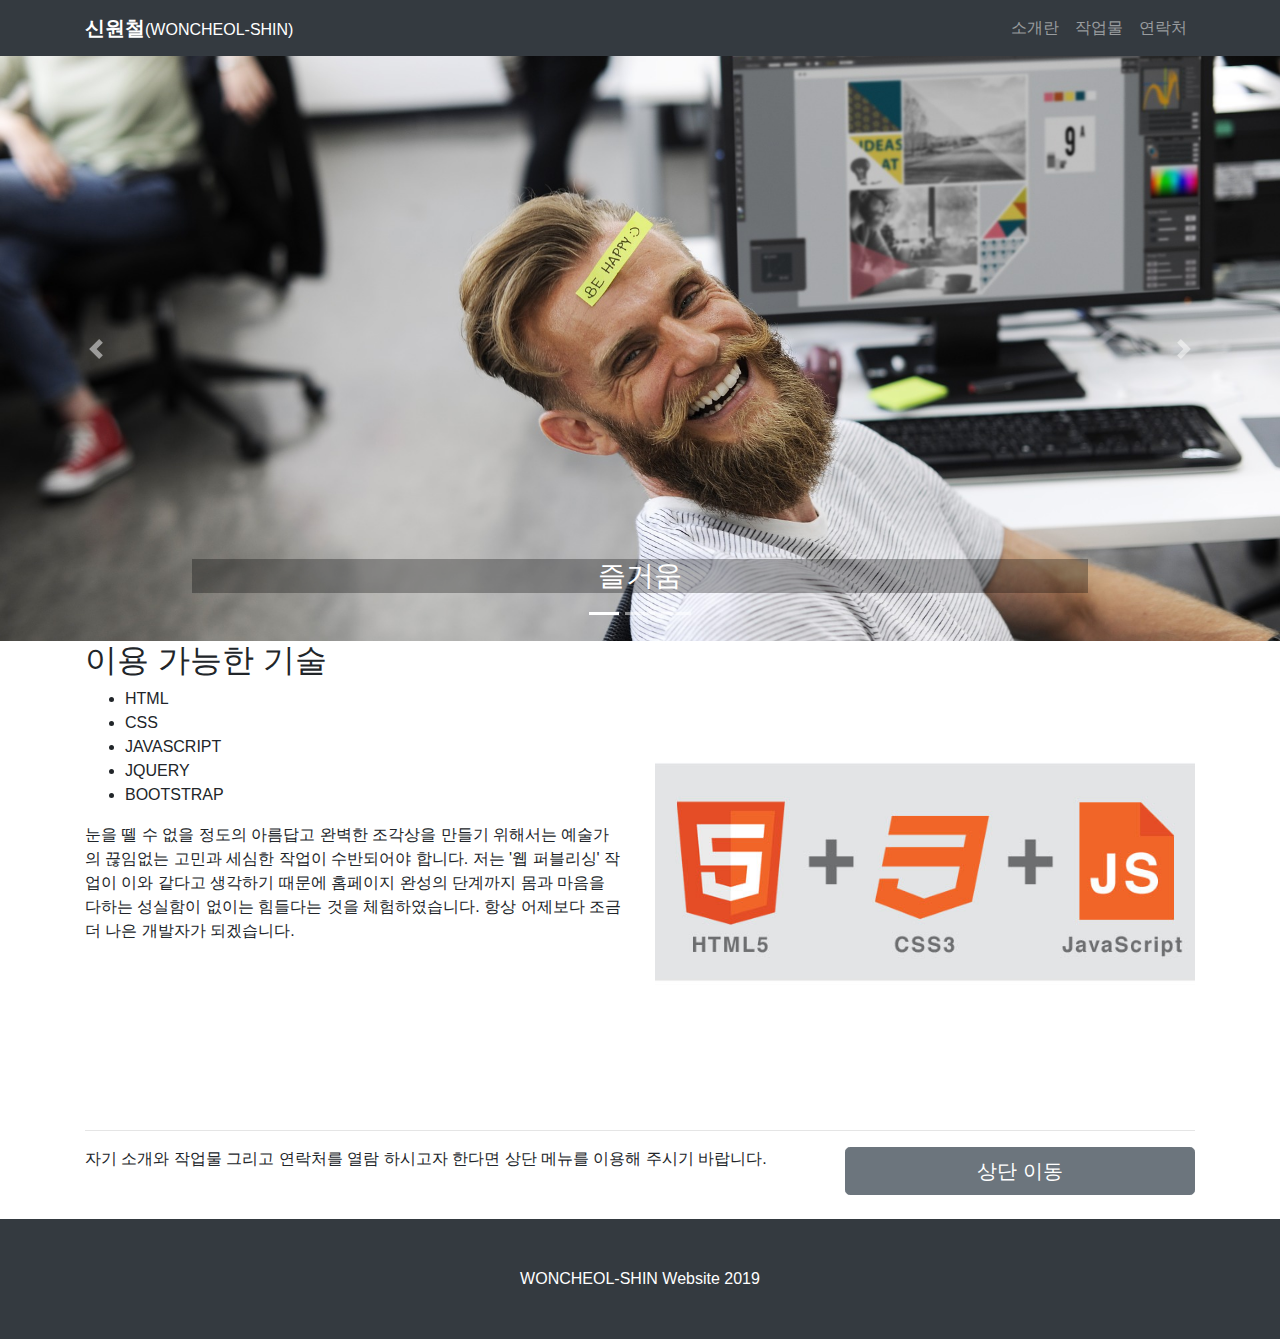
<file: index.html>
<!DOCTYPE html>
<html lang="en">
<head>
  <meta charset="utf-8">
  <meta name="viewport" content="width=device-width, initial-scale=1, shrink-to-fit=no">
  <meta name="description" content="">
  <meta name="author" content="">
  <title>Front-End dev. woncheol-shin</title>
  <link href="vendor/bootstrap/css/bootstrap.min.css" rel="stylesheet">
  <link href="css/modern-business.css" rel="stylesheet">

</head>

<body>
  <nav class="navbar fixed-top navbar-expand-lg navbar-dark bg-dark fixed-top">
    <div class="container">
      <a class="navbar-brand" href="index.html"><strong>신원철</strong><small>(WONCHEOL-SHIN)</small></a>
      <button class="navbar-toggler navbar-toggler-right" type="button" data-toggle="collapse" data-target="#navbarResponsive" aria-controls="navbarResponsive" aria-expanded="false" aria-label="Toggle navigation">
        <span class="navbar-toggler-icon"></span>
      </button>
      <div class="collapse navbar-collapse" id="navbarResponsive">
        <ul class="navbar-nav ml-auto">
          <li class="nav-item">
            <a class="nav-link" href="about.html">소개란</a>
          </li>
          <li class="nav-item">
            <a class="nav-link" href="portfolio-1-col.html">작업물</a>
          </li>
          <li class="nav-item">
            <a class="nav-link" href="contact.html">연락처</a>
          </li>
        </ul>
      </div>
    </div>
  </nav>

  <header>
    <div id="carouselExampleIndicators" class="carousel slide" data-ride="carousel">
      <ol class="carousel-indicators">
        <li data-target="#carouselExampleIndicators" data-slide-to="0" class="active"></li>
        <li data-target="#carouselExampleIndicators" data-slide-to="1"></li>
        <li data-target="#carouselExampleIndicators" data-slide-to="2"></li>
      </ol>
      <div class="carousel-inner" role="listbox">
        <div class="carousel-item active" style="background-image: url('./images/behappy.jpg')">
          <div class="carousel-caption d-none d-md-block">
            <h3>즐거움</h3>
            
          </div>
        </div>
        <div class="carousel-item" style="background-image: url('./images/learnto.jpg')">
          <div class="carousel-caption d-none d-md-block">
            <h3>배움</h3>
            
          </div>
        </div>
        <div class="carousel-item" style="background-image: url('./images/standup.jpg')">
          <div class="carousel-caption d-none d-md-block">
            <h3>태도</h3>
            
          </div>
        </div>
      </div>
      <a class="carousel-control-prev" href="#carouselExampleIndicators" role="button" data-slide="prev">
        <span class="carousel-control-prev-icon" aria-hidden="true"></span>
        <span class="sr-only">Previous</span>
      </a>
      <a class="carousel-control-next" href="#carouselExampleIndicators" role="button" data-slide="next">
        <span class="carousel-control-next-icon" aria-hidden="true"></span>
        <span class="sr-only">Next</span>
      </a>
    </div>
  </header>

  <div class="container">
    <div class="row">
      <div class="col-lg-6">
        <h2>이용 가능한 기술</h2>
        <ul>
          <li>HTML</li>
          <li>CSS</li>
          <li>JAVASCRIPT</li>
          <li>JQUERY</li>
          <li>BOOTSTRAP</li>
        </ul>
        <p>눈을 뗄 수 없을 정도의 아름답고 완벽한 조각상을 만들기 위해서는 예술가의 끊임없는 고민과 세심한 작업이 수반되어야 합니다. 저는 '웹 퍼블리싱' 작업이 이와 같다고 생각하기 때문에 홈페이지 완성의 단계까지 몸과 마음을 다하는 성실함이 없이는 힘들다는 것을 체험하였습니다. 항상 어제보다 조금 더 나은 개발자가 되겠습니다.</p>
      </div>
      <div class="col-lg-6">
        <img class="img-fluid rounded" src="./images/hcjpro2.jpg" alt="languages">
      </div>
    </div>
    <hr>
    <div class="row mb-4">
      <div class="col-md-8">
        <p>자기 소개와 작업물 그리고 연락처를 열람 하시고자 한다면 상단 메뉴를 이용해 주시기 바랍니다. </p>
      </div>
      <div class="col-md-4">
        <a class="btn btn-lg btn-secondary btn-block" href="#">상단 이동</a>
      </div>
    </div>
  </div>

  <footer class="py-5 bg-dark">
    <div class="container">
      <p class="m-0 text-center text-white">WONCHEOL-SHIN Website 2019</p>
    </div>
  </footer>

  <script src="vendor/jquery/jquery.min.js"></script>
  <script src="vendor/bootstrap/js/bootstrap.bundle.min.js"></script>

</body>

</html>
</file>
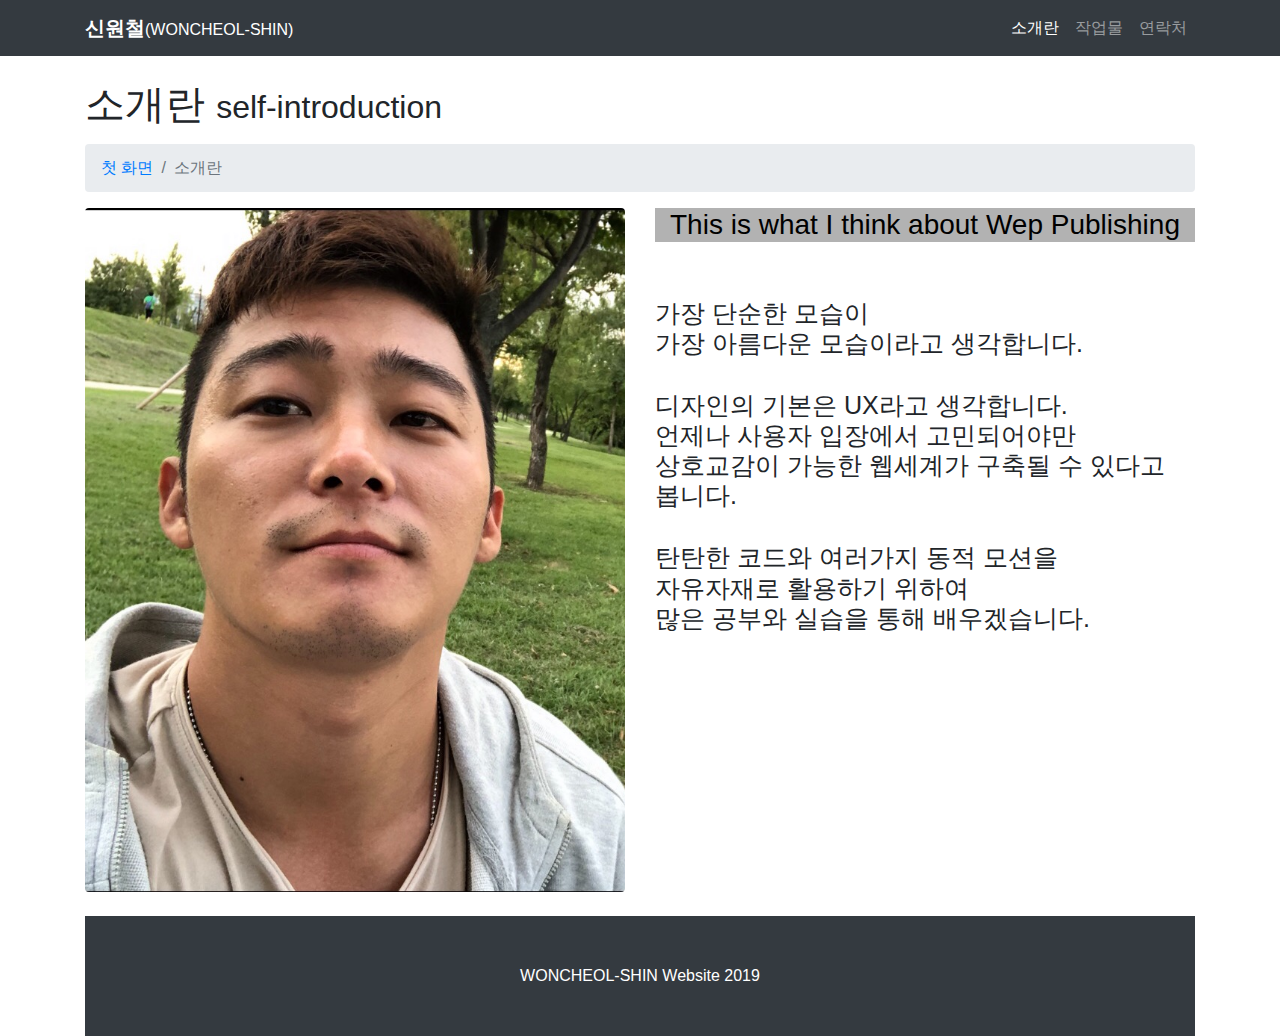
<file: about.html>
<!DOCTYPE html>
<html lang="en">
<head>
  <meta charset="utf-8">
  <meta name="viewport" content="width=device-width, initial-scale=1, shrink-to-fit=no">
  <meta name="description" content="">
  <meta name="author" content="">
  <title>소개란-profile</title>
  <link href="vendor/bootstrap/css/bootstrap.min.css" rel="stylesheet">
  <link href="css/modern-business.css" rel="stylesheet">

</head>
<body>
  <nav class="navbar fixed-top navbar-expand-lg navbar-dark bg-dark fixed-top">
    <div class="container">
      <a class="navbar-brand" href="index.html"><strong>신원철</strong><small>(WONCHEOL-SHIN)</small></a>
      <button class="navbar-toggler navbar-toggler-right" type="button" data-toggle="collapse" data-target="#navbarResponsive" aria-controls="navbarResponsive" aria-expanded="false" aria-label="Toggle navigation">
        <span class="navbar-toggler-icon"></span>
      </button>
      <div class="collapse navbar-collapse" id="navbarResponsive">
        <ul class="navbar-nav ml-auto">
          <li class="nav-item active">
            <a class="nav-link" href="about.html">소개란</a>
          </li>
          <li class="nav-item">
            <a class="nav-link" href="portfolio-1-col.html">작업물</a>
          </li>
          <li class="nav-item">
            <a class="nav-link" href="contact.html">연락처</a>
          </li>
        </ul>
      </div>
    </div>
  </nav>

  <div class="container">
    <h1 class="mt-4 mb-3">소개란
      <small>self-introduction</small>
    </h1>

    <ol class="breadcrumb">
      <li class="breadcrumb-item">
        <a href="index.html">첫 화면</a>
      </li>
      <li class="breadcrumb-item active">소개란</li>
    </ol>

    <div class="row">
      <div class="col-lg-6">
        <img class="img-fluid rounded mb-4" src="./images/woncheol2.JPG" alt="">
      </div>
      <div class="col-lg-6">
        <h3 class="hope">This is what I think about Wep Publishing</h3>
        <br>
        <br>
        <h5 class="explain">가장 단순한 모습이<br>
          가장 아름다운 모습이라고 생각합니다.</h5><br>

<h5 class="explain">디자인의 기본은 UX라고 생각합니다.<br>
언제나 사용자 입장에서 고민되어야만<br>
상호교감이 가능한 웹세계가 구축될 수 있다고 봅니다.</h5><br>

<h5 class="explain">
탄탄한 코드와 여러가지 동적 모션을 <br>
자유자재로 활용하기 위하여<br>
많은 공부와 실습을 통해 배우겠습니다.
</h5>
     </div>
    </div>

  <footer class="py-5 bg-dark">
    <div class="container">
      <p class="m-0 text-center text-white">WONCHEOL-SHIN Website 2019</p>
    </div>
  </footer>

  <script src="vendor/jquery/jquery.min.js"></script>
  <script src="vendor/bootstrap/js/bootstrap.bundle.min.js"></script>
</body>
</html>
</file>
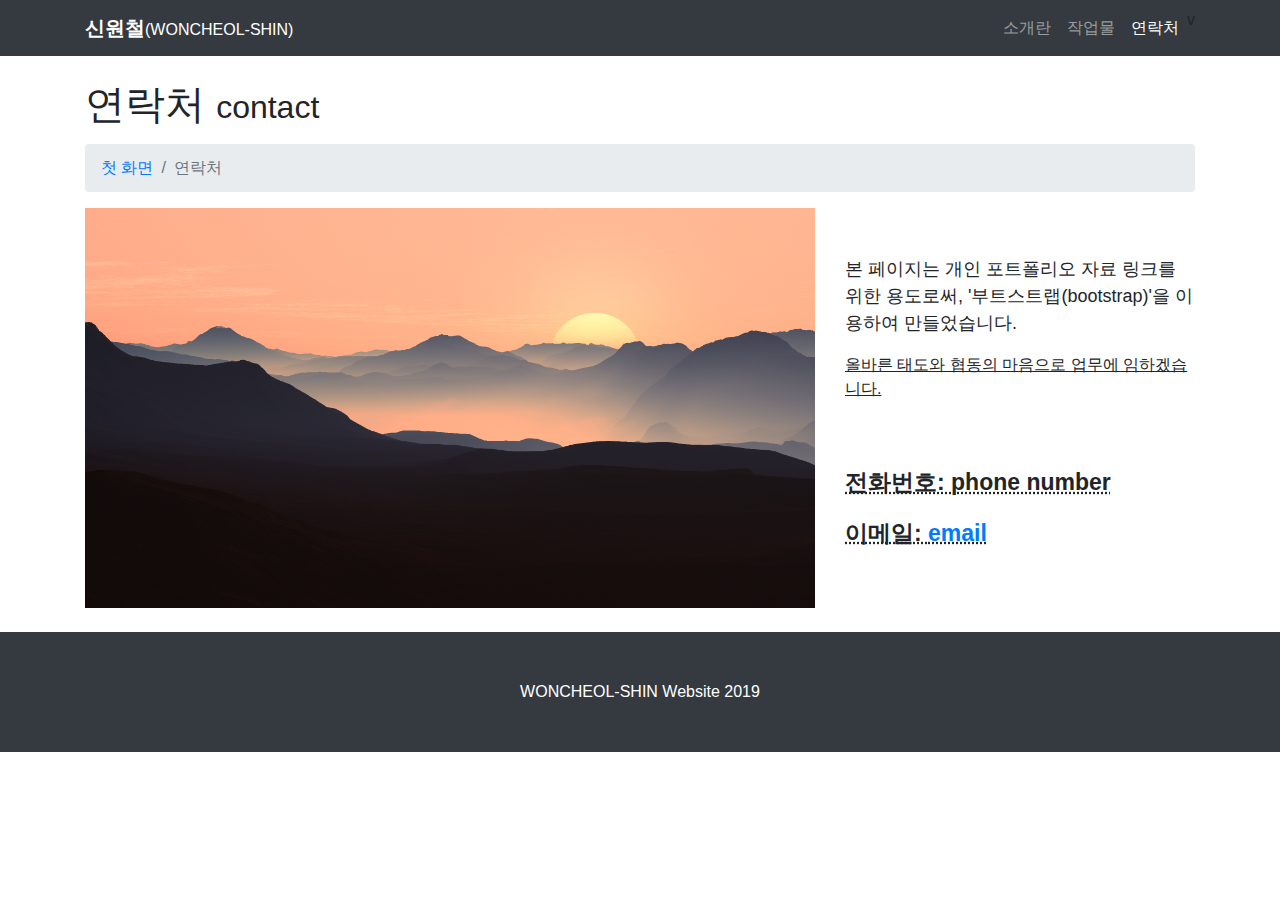
<file: contact.html>
<!DOCTYPE html>
<html lang="en">
<head>
  <meta charset="utf-8">
  <meta name="viewport" content="width=device-width, initial-scale=1, shrink-to-fit=no">
  <meta name="description" content="">
  <meta name="author" content="">
  <title>연락처-contact</title>
  <link href="vendor/bootstrap/css/bootstrap.min.css" rel="stylesheet">
  <link href="css/modern-business.css" rel="stylesheet">
</head>

<body>
  <nav class="navbar fixed-top navbar-expand-lg navbar-dark bg-dark fixed-top">
    <div class="container">
      <a class="navbar-brand" href="index.html"><strong>신원철</strong><small>(WONCHEOL-SHIN)</small></a>
      <button class="navbar-toggler navbar-toggler-right" type="button" data-toggle="collapse" data-target="#navbarResponsive" aria-controls="navbarResponsive" aria-expanded="false" aria-label="Toggle navigation">
        <span class="navbar-toggler-icon"></span>
      </button>
      <div class="collapse navbar-collapse" id="navbarResponsive">
        <ul class="navbar-nav ml-auto">
          <li class="nav-item">
            <a class="nav-link" href="about.html">소개란</a>
          </li>
          <li class="nav-item">
            <a class="nav-link" href="portfolio-1-col.html">작업물</a>
          </li>
          <li class="nav-item active">
            <a class="nav-link" href="contact.html">연락처</a>
          </li>v
          
        </ul>
      </div>
    </div>
  </nav>

  <div class="container">
    <h1 class="mt-4 mb-3">연락처
      <small>contact</small>
    </h1>

    <ol class="breadcrumb">
      <li class="breadcrumb-item">
        <a href="index.html">첫 화면</a>
      </li>
      <li class="breadcrumb-item active">연락처</li>
    </ol>
    <div class="row">
      <div class="col-lg-8 mb-4">
        <img src="./images/eve.png" width="100%" height="400px" alt="일출풍경">  
      </div>
      <div class="col-lg-4 mb-4 into">
          <br>
          <br>
          <p class="lastone">본 페이지는 개인 포트폴리오 자료 링크를 위한 용도로써, '부트스트랩(bootstrap)'을 이용하여 만들었습니다.</p>
          <p class="pointone">올바른 태도와 협동의 마음으로 업무에 임하겠습니다.</p>
          <br>
          <br>

        <p>
          <abbr title="Phone" class="pnumber">전화번호: phone number</abbr>
        </p>
        <p>
          <abbr title="Email" class="email">이메일:
          <a href="mailto:hellodev83@naver.com">email</abbr>
          </a>
        </p>
      </div>
    </div>
  </div>

  <footer class="py-5 bg-dark">
    <div class="container">
      <p class="m-0 text-center text-white">WONCHEOL-SHIN Website 2019</p>
    </div>
  </footer>

  <script src="vendor/jquery/jquery.min.js"></script>
  <script src="vendor/bootstrap/js/bootstrap.bundle.min.js"></script>

  <script src="js/jqBootstrapValidation.js"></script>
  <script src="js/contact_me.js"></script>

</body>

</html>
</file>
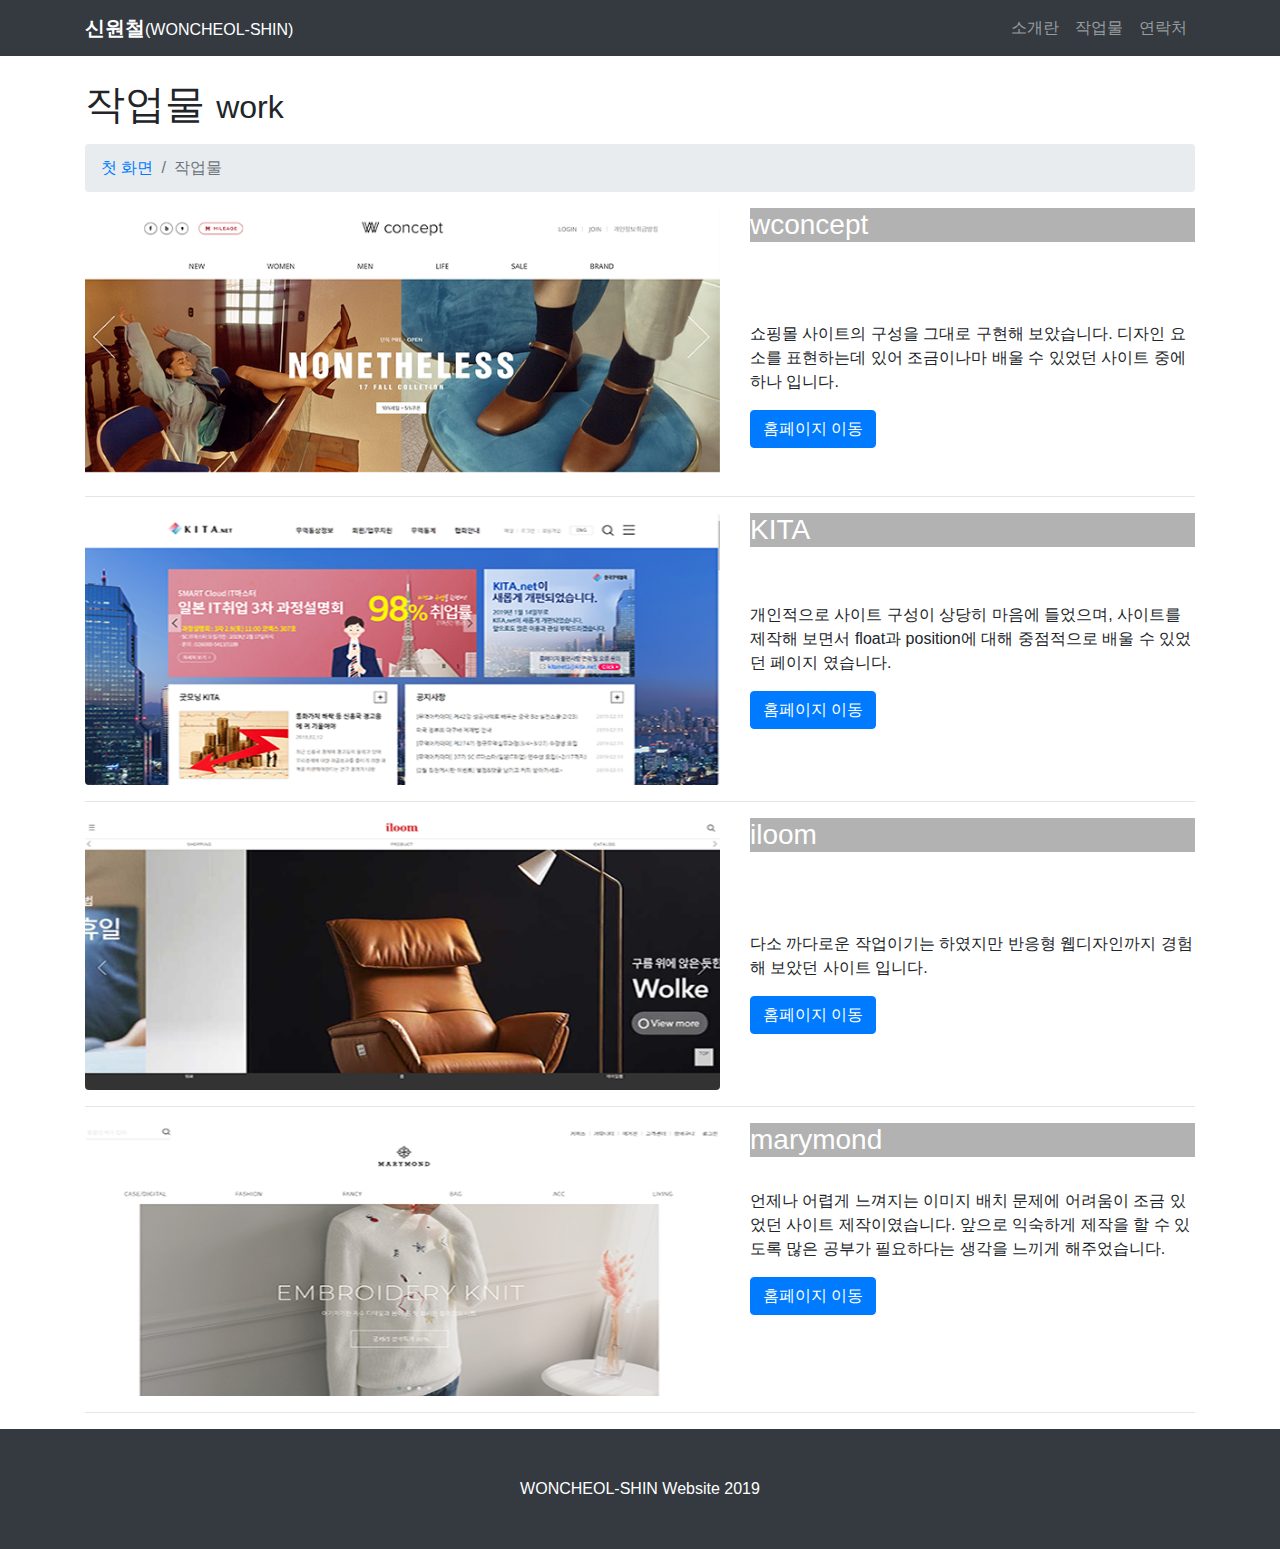
<file: portfolio-1-col.html>
<!DOCTYPE html>
<html lang="en">

<head>

  <meta charset="utf-8">
  <meta name="viewport" content="width=device-width, initial-scale=1, shrink-to-fit=no">
  <meta name="description" content="">
  <meta name="author" content="">
  <title>작업물-work</title>
  <link href="vendor/bootstrap/css/bootstrap.min.css" rel="stylesheet">
  <link href="css/modern-business.css" rel="stylesheet">
</head>

<body>
  <nav class="navbar fixed-top navbar-expand-lg navbar-dark bg-dark fixed-top">
    <div class="container">
      <a class="navbar-brand" href="index.html"><strong>신원철</strong><small>(WONCHEOL-SHIN)</small></a>
      <button class="navbar-toggler navbar-toggler-right" type="button" data-toggle="collapse" data-target="#navbarResponsive" aria-controls="navbarResponsive" aria-expanded="false" aria-label="Toggle navigation">
        <span class="navbar-toggler-icon"></span>
      </button>
      <div class="collapse navbar-collapse" id="navbarResponsive">
        <ul class="navbar-nav ml-auto">
          <li class="nav-item">
            <a class="nav-link" href="about.html">소개란</a>
          </li>
          <li class="nav-item">
            <a class="nav-link" href="portfolio-1-col.html">작업물</a>
          </li>
          <li class="nav-item">
            <a class="nav-link" href="contact.html">연락처</a>
          </li>
        </ul>
      </div>
    </div>
  </nav>

  <div class="container">
    <h1 class="mt-4 mb-3">작업물
      <small>work</small>
    </h1>

    <ol class="breadcrumb">
      <li class="breadcrumb-item">
        <a href="index.html">첫 화면</a>
      </li>
      <li class="breadcrumb-item active">작업물</li>
    </ol>

    <!-- Project One -->
    <div class="row">
      <div class="col-md-7">
        <a href="#">
          <img class="img-fluid rounded mb-3 mb-md-0" src="./images/concept5.png" alt="">
        </a>
      </div>
      <div class="col-md-5">
        <h3>wconcept</h3>
        <br>
        <br>
        <br>
        <p>쇼핑몰 사이트의 구성을 그대로 구현해 보았습니다. 디자인 요소를 표현하는데 있어 조금이나마 배울 수 있었던 사이트 중에 하나 입니다.</p>
        <a class="btn btn-primary" href="https://hellodev83.github.io/wconcept/">홈페이지 이동
          <span class="glyphicon glyphicon-chevron-right"></span>
        </a>
      </div>
    </div>
    <hr>

    <!-- Project Two -->
    <div class="row">
      <div class="col-md-7">
        <a href="#">
          <img class="img-fluid rounded mb-3 mb-md-0" src="./images/kita5.png" alt="">
        </a>
      </div>
      <div class="col-md-5">
        <h3>KITA</h3>
        <br>
        <br>
        <p>개인적으로 사이트 구성이 상당히 마음에 들었으며, 사이트를 제작해 보면서 float과 position에 대해 중점적으로 배울 수 있었던 페이지 였습니다.</p>
        <a class="btn btn-primary" href="https://hellodev83.github.io/kita/">홈페이지 이동
          <span class="glyphicon glyphicon-chevron-right"></span>
        </a>
      </div>
    </div>
    <hr>

    <!-- Project Three -->
    <div class="row">
      <div class="col-md-7">
        <a href="#">
          <img class="img-fluid rounded mb-3 mb-md-0" src="./images/iloom5.png" alt="">
        </a>
      </div>
      <div class="col-md-5">
        <h3>iloom</h3>
        <br>
        <br>  
        <br>
        <p>다소 까다로운 작업이기는 하였지만 반응형 웹디자인까지 경험해 보았던 사이트 입니다. </p>
        <a class="btn btn-primary" href="https://hellodev83.github.io/iloom/">홈페이지 이동
          <span class="glyphicon glyphicon-chevron-right"></span>
        </a>
      </div>
    </div>
    <hr>

    <!-- Project Four -->
    <div class="row">

      <div class="col-md-7">
        <a href="#">
          <img class="img-fluid rounded mb-3 mb-md-0" src="./images/marymond5.png" alt="">
        </a>
      </div>
      <div class="col-md-5">
        <h3>marymond</h3>
        <br>
        <p>언제나 어렵게 느껴지는 이미지 배치 문제에 어려움이 조금 있었던 사이트 제작이였습니다. 앞으로 익숙하게 제작을 할 수 있도록 많은 공부가 필요하다는 생각을 느끼게 해주었습니다.</p>
        <a class="btn btn-primary" href="https://hellodev83.github.io/marymond/">홈페이지 이동
          <span class="glyphicon glyphicon-chevron-right"></span>
        </a>
      </div>
    </div>
    <hr>
 </div>


  <!-- Footer -->
  <footer class="py-5 bg-dark">
    <div class="container">
      <p class="m-0 text-center text-white">WONCHEOL-SHIN Website 2019</p>
    </div>
  </footer>
  <script src="vendor/jquery/jquery.min.js"></script>
  <script src="vendor/bootstrap/js/bootstrap.bundle.min.js"></script>

</body>

</html>
</file>
<file: css/modern-business.css>
body {
  padding-top: 56px;
}
h3 {
  background-color: rgba( 0, 0, 0, 0.3 ); 
  color: white;
}
.hope {
  text-align: center;
  color: black;
}
.img-fluid rounded {
  margin-top: 30px;
}
.explain {
  font-size: 1.57em;
}
.carousel-item {
  height: 65vh;
  min-height: 300px;
  background: no-repeat center center scroll;
  -webkit-background-size: cover;
  -moz-background-size: cover;
  -o-background-size: cover;
  background-size: cover;
}

.portfolio-item {
  margin-bottom: 30px;
}

.lastone {
  font-size: 18px;
}
.pointone {
  text-decoration: underline;
}
.pnumber {
  font-size: 23px;
  font-weight: 700;
}
.email {
  font-size: 23px;
  font-weight: 700;
}
</file>
